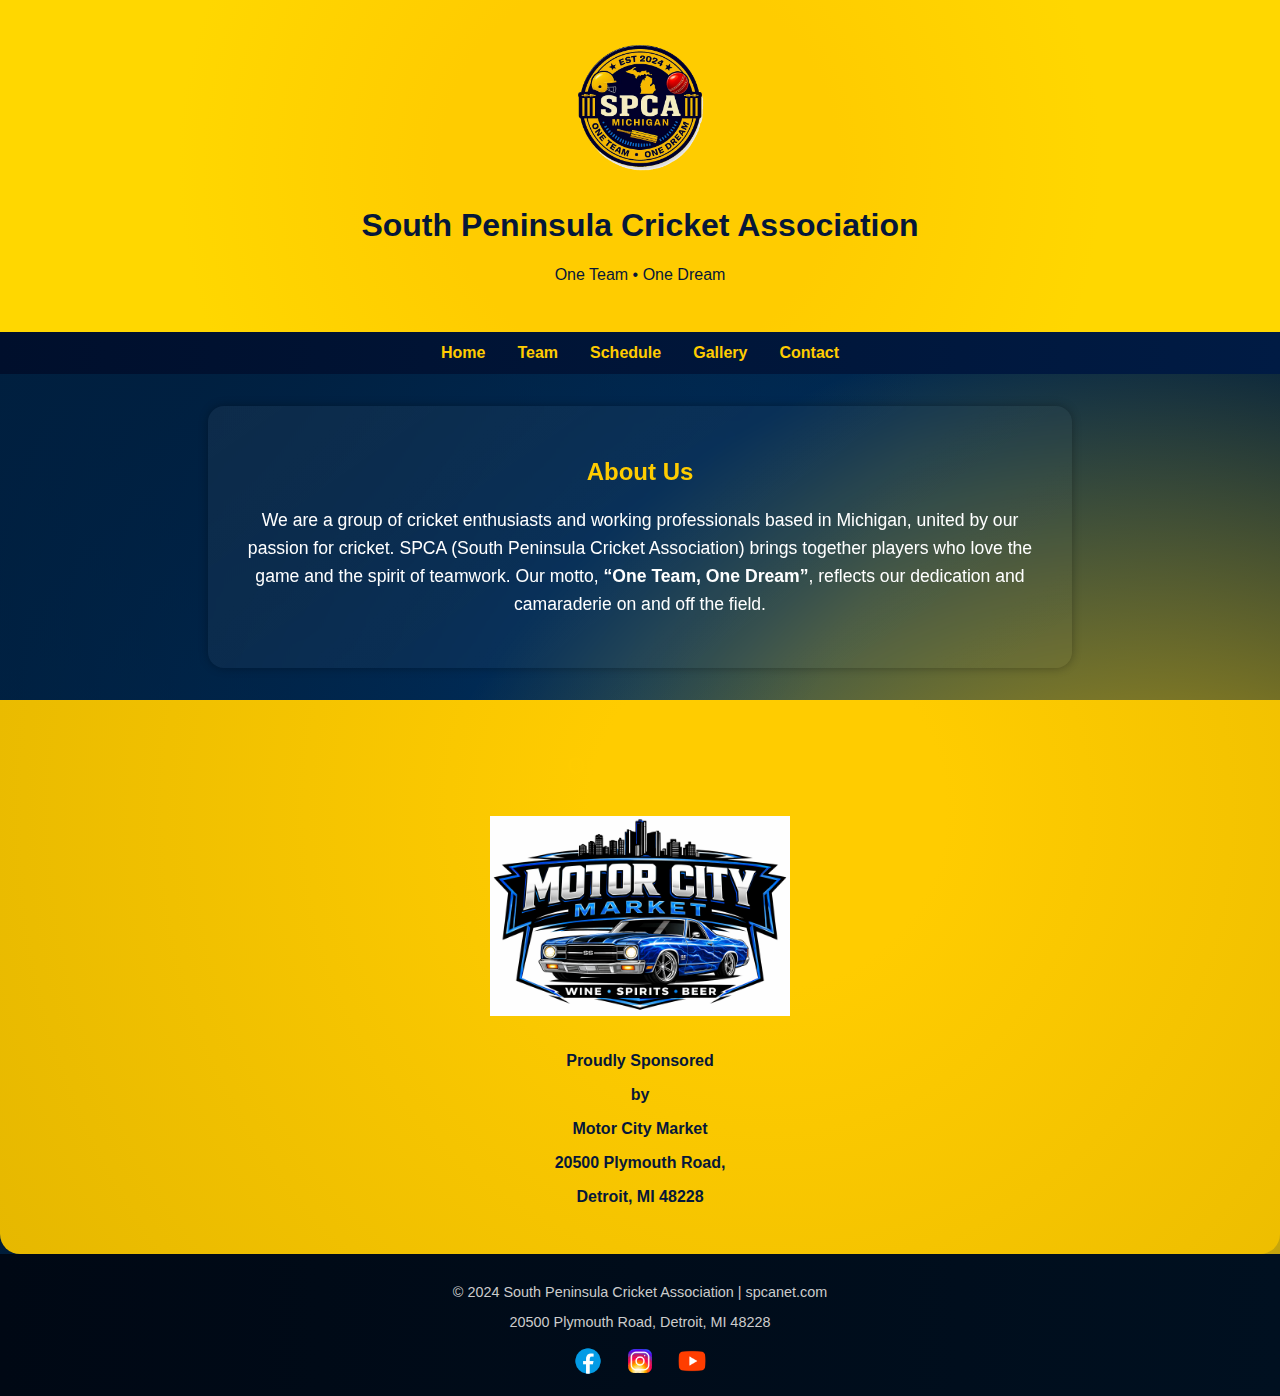
<file: index.html>
<!DOCTYPE html>
<html lang="en">
<head>
  <meta charset="UTF-8" />
  <meta name="viewport" content="width=device-width, initial-scale=1.0"/>
  <title>SPCA | Home</title>
  <link rel="stylesheet" href="styles.css" />
</head>
<body>
  <header>
    <img src="logo_cleaned.png" alt="SPCA Logo" class="logo" />
    <h1>South Peninsula Cricket Association</h1>
    <p class="motto">One Team • One Dream</p>
  </header>

  <nav>
    <ul>
      <li><a href="index.html">Home</a></li>
      <li><a href="team.html">Team</a></li>
      <li><a href="schedule.html">Schedule</a></li>
      <li><a href="gallery.html">Gallery</a></li>
      <li><a href="contact.html">Contact</a></li>
    </ul>
  </nav>

  <main>
    <section class="about">
      <h2>About Us</h2>
      <p>
        We are a group of cricket enthusiasts and working professionals based in Michigan,
        united by our passion for cricket. SPCA (South Peninsula Cricket Association)
        brings together players who love the game and the spirit of teamwork.
        Our motto, <strong>“One Team, One Dream”</strong>, reflects our dedication and camaraderie
        on and off the field.
      </p>
    </section>
  </main>

   <section class="sponsor">
    <h2>Our Sponsor</h2>
    <img src="MotorCity.jpeg" alt="Motor City Market Logo" class="sponsor-logo" />
    <p class="sponsor-name">Proudly Sponsored </p>
    <p class="sponsor-name">by</p>
    <p class="sponsor-name">Motor City Market</p>
    <p class="sponsor-name">20500 Plymouth Road,</p>
    <p class="sponsor-name">Detroit, MI 48228</p>   
  </section>

  <footer>
    <p>&copy; 2024 South Peninsula Cricket Association | spcanet.com</p>
    <p>20500 Plymouth Road, Detroit, MI 48228</p>
    <div class="social-icons">
      <a href="https://www.facebook.com/share/16XpemtgJg/?mibextid=wwXIfr"><img src="icons_facebook.png" alt="Facebook"></a>
      <a href="https://www.instagram.com/spca_mi"><img src="icons_instagram.png" alt="Instagram"></a>
      <a href="#"><img src="icons_youtube.png" alt="Youtube"></a>
    </div>
  </footer>
</body>
</html>
</file>
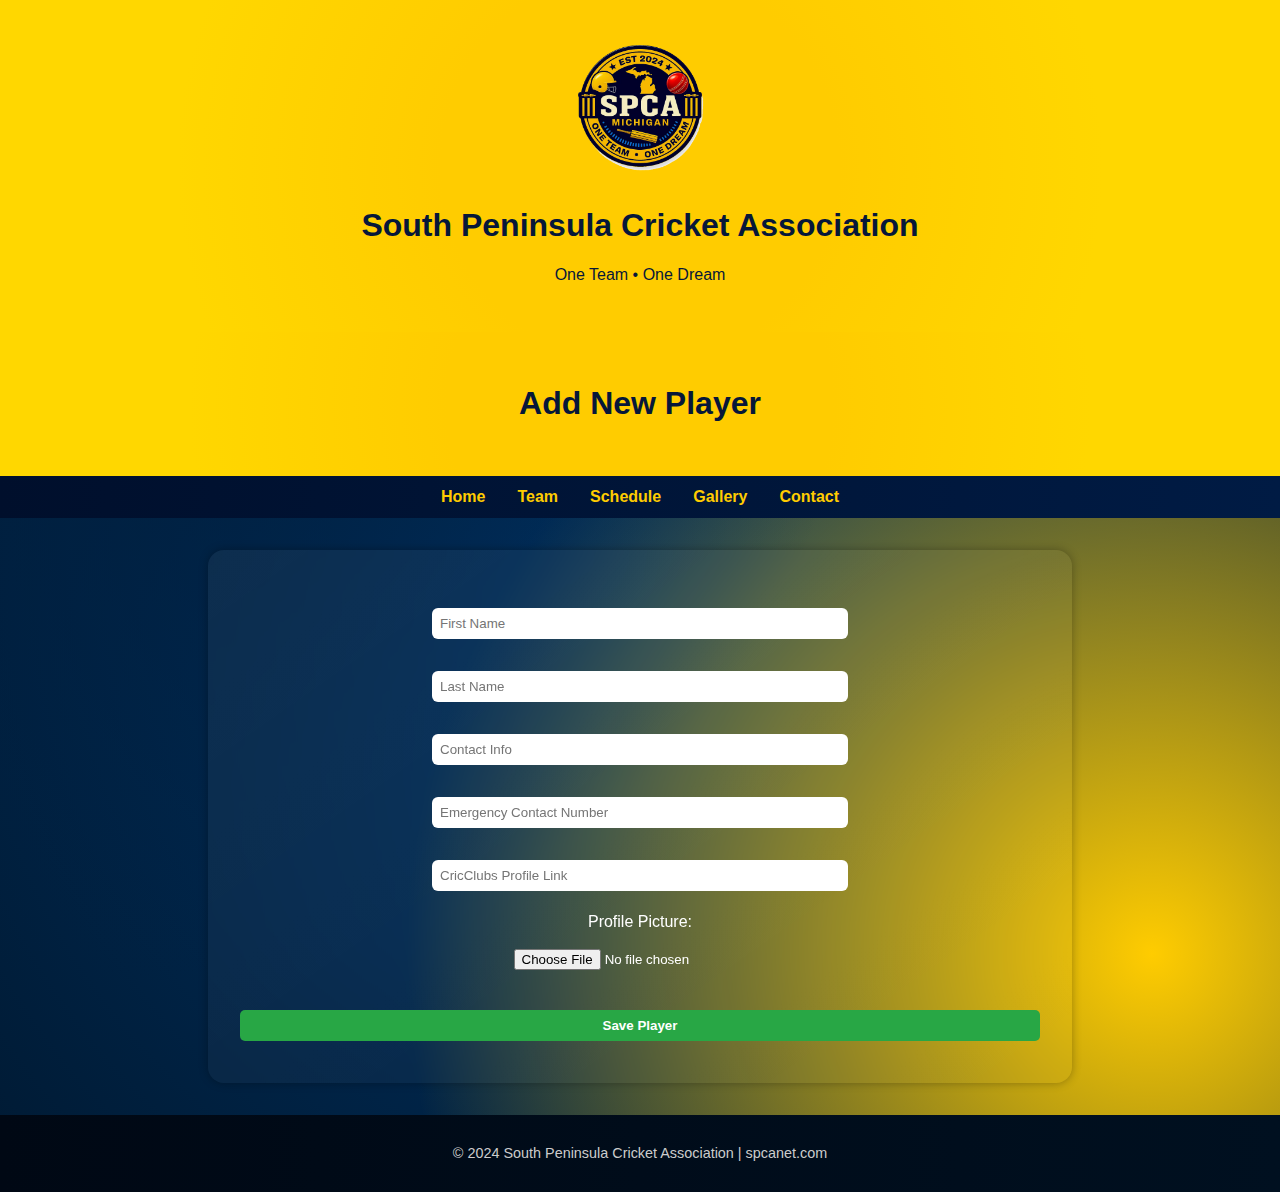
<file: add-player.html>
<!DOCTYPE html>
<html lang="en">
<head>
  <meta charset="UTF-8" />
  <title>SPCA | Add Player</title>
  <link rel="stylesheet" href="styles.css" />
</head>
<body>
<header>
    <img src="logo_cleaned.png" alt="SPCA Logo" class="logo" />
    <h1>South Peninsula Cricket Association</h1>
    <p class="motto">One Team • One Dream</p>
</header>
<header><h1>Add New Player</h1></header>
<nav>
  <ul>
    <li><a href="index.html">Home</a></li>
    <li><a href="team.html">Team</a></li>
    <li><a href="schedule.html">Schedule</a></li>
    <li><a href="gallery.html">Gallery</a></li>
    <li><a href="contact.html">Contact</a></li>
  </ul>
</nav>

<main>
  <section class="content">
    <form id="playerForm" class="player-form" enctype="multipart/form-data">
      <input type="text" name="firstName" id="firstName" placeholder="First Name" required>
      <input type="text" name="lastName" id="lastName" placeholder="Last Name" required>
      <input type="text" name="contactInfo" id="contactInfo" placeholder="Contact Info" required>
      <input type="text" name="emergencyContact" id="emergencyContact" placeholder="Emergency Contact Number" required>
      <input type="url" name="cricClubsLink" id="cricClubsLink" placeholder="CricClubs Profile Link" required>
      <label>Profile Picture: 
        <input type="file" name="profilePic" id="profilePic" accept="image/*" required>
      </label>
      <button type="submit" class="button">Save Player</button>
    </form>
  </section>
</main>

<footer>
  <p>&copy; 2024 South Peninsula Cricket Association | spcanet.com</p>
</footer>

<script>
  document.getElementById("playerForm").addEventListener("submit", async function(e) {
    e.preventDefault();

    const form = document.getElementById("playerForm");
    const formData = new FormData(form);

    try {
      const response = await fetch("add-player.php", {
        method: "POST",
        body: formData
      });

      const text = await response.text();
      console.log("Raw response:", text);

      let result;
      try {
        result = JSON.parse(text);
      } catch (err) {
        alert("Invalid JSON response from server.");
        return;
      }

      if (result.success) {
        alert("Player added successfully!");
        window.location.href = "team.html";
      } else {
        alert("Error: " + result.message);
      }
    } catch (error) {
      alert("Failed to save player: " + error);
    }
  });
</script>
</body>
</html>
</file>
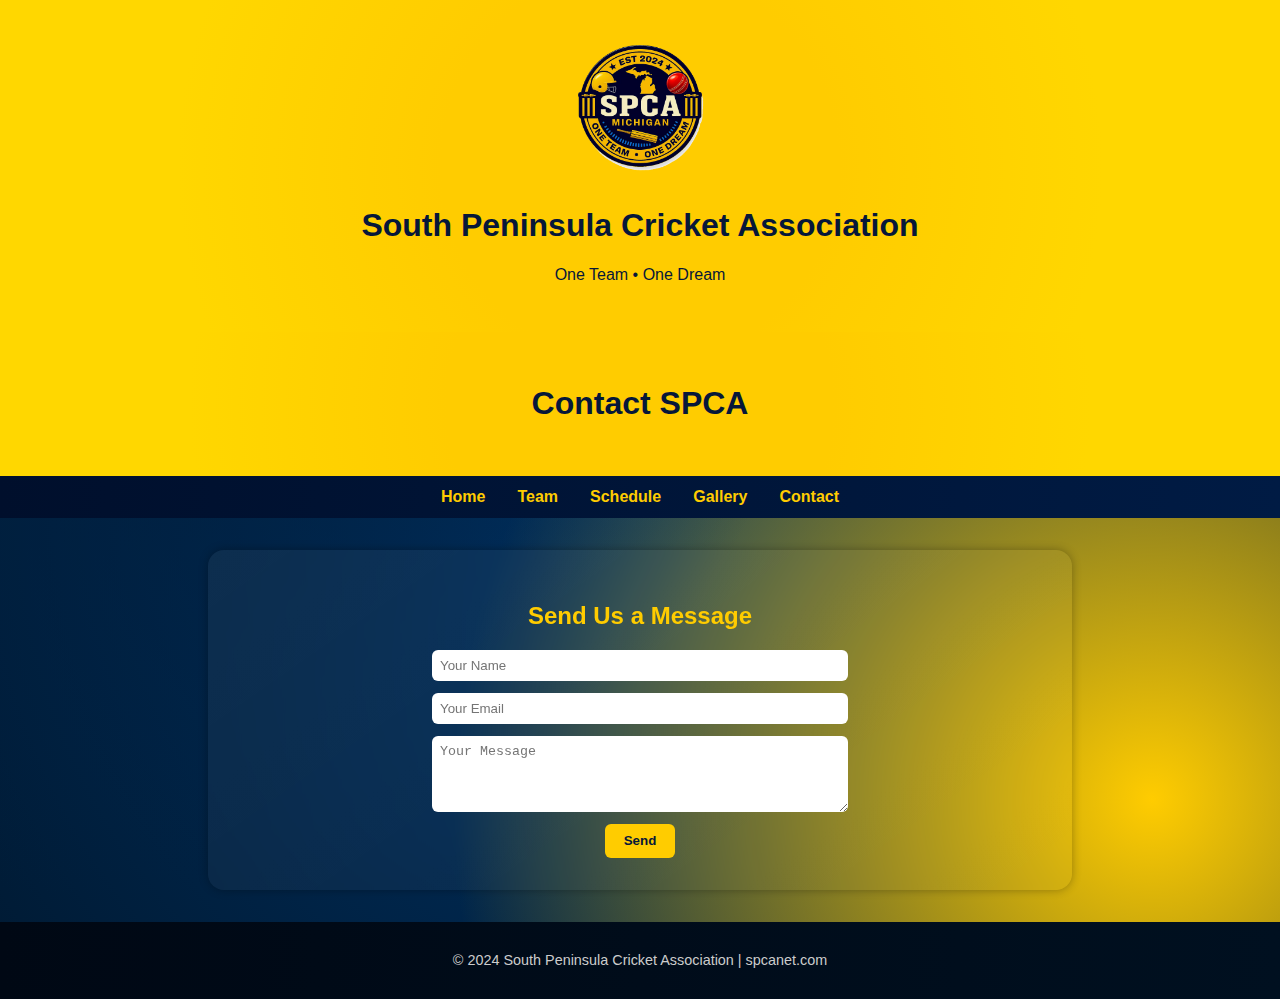
<file: contact.html>
<!DOCTYPE html>
<html lang="en">
<head>
  <meta charset="UTF-8" />
  <title>SPCA | Contact</title>
  <link rel="stylesheet" href="styles.css" />
</head>
<body>
<header>
    <img src="logo_cleaned.png" alt="SPCA Logo" class="logo" />
    <h1>South Peninsula Cricket Association</h1>
    <p class="motto">One Team • One Dream</p>
  </header>

  <header><h1>Contact SPCA</h1></header>
  <nav>
    <ul>
      <li><a href="index.html">Home</a></li>
      <li><a href="team.html">Team</a></li>
      <li><a href="schedule.html">Schedule</a></li>
      <li><a href="gallery.html">Gallery</a></li>
      <li><a href="contact.html">Contact</a></li>
    </ul>
  </nav>
  <main>
    <section class="content">
      <h2>Send Us a Message</h2>
      <form action="mailto:admin101@spcanet.com, srikanth201@spcanet.com" method="POST">
  <input type="text" name="name" placeholder="Your Name" required />
  <input type="email" name="email" placeholder="Your Email" required />
  <textarea name="message" rows="4" placeholder="Your Message" required></textarea>
  <button type="submit">Send</button>
</form>
    </section>
  </main>
  <footer>
    <p>&copy; 2024 South Peninsula Cricket Association | spcanet.com</p>
  </footer>
</body>
</html>
</file>
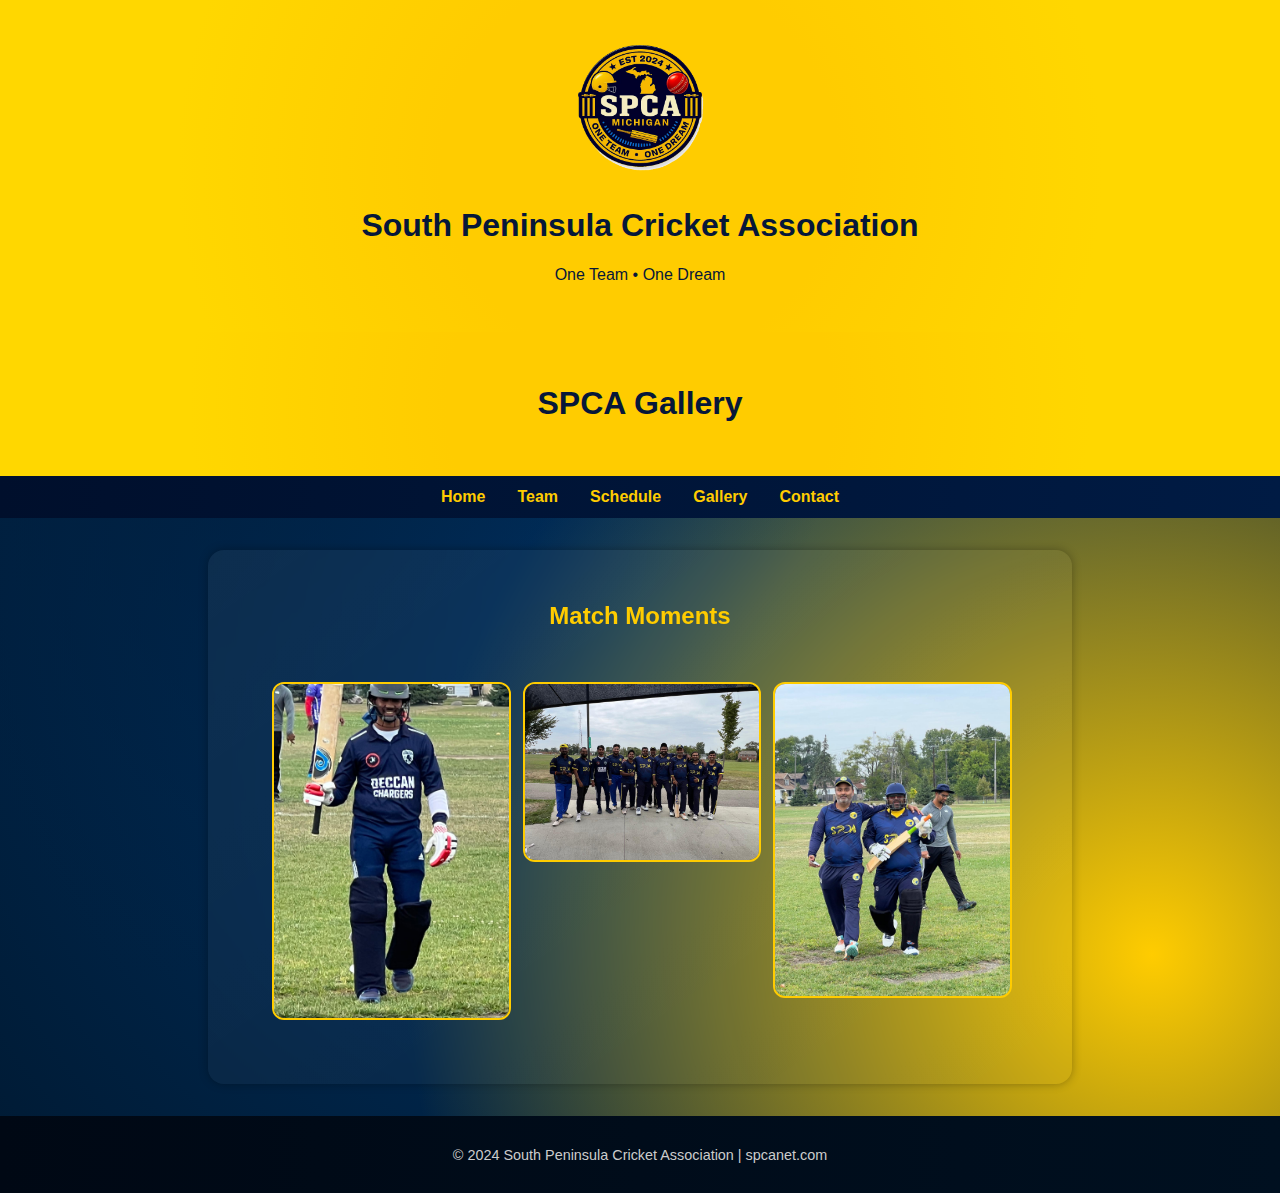
<file: gallery.html>
<!DOCTYPE html>
<html lang="en">
<head>
  <meta charset="UTF-8" />
  <title>SPCA | Gallery</title>
  <link rel="stylesheet" href="styles.css" />
</head>
<body>
<header>
    <img src="logo_cleaned.png" alt="SPCA Logo" class="logo" />
    <h1>South Peninsula Cricket Association</h1>
    <p class="motto">One Team • One Dream</p>
  </header>
  <header><h1>SPCA Gallery</h1></header>
  <nav>
    <ul>
      <li><a href="index.html">Home</a></li>
      <li><a href="team.html">Team</a></li>
      <li><a href="schedule.html">Schedule</a></li>
      <li><a href="gallery.html">Gallery</a></li>
      <li><a href="contact.html">Contact</a></li>
    </ul>
  </nav>
  <main>
    <section class="content">
      <h2>Match Moments</h2>
      <div class="gallery-grid">
        <img src="Gallery/GLT_M2_1.jpg" alt="GLT-M2-Teja" onclick="openModal(this.src)" />
        <img src="Gallery/GLT_M2_2.jpg" alt="GLT-M2-Legends" onclick="openModal(this.src)" />
        <img src="Gallery/GLT_M2_3.jpg" alt="GLT-M2-TeamSPCA" onclick="openModal(this.src)" />
      </div>
      
      <!-- Modal structure -->
      <div id="imgModal" class="img-modal">
        <span class="close" onclick="closeModal()">&times;</span>
        <img class="modal-content-img" id="modalImg">
      </div>
    </section>
  </main>
  <footer>
    <p>&copy; 2024 South Peninsula Cricket Association | spcanet.com</p>
  </footer>

  <script>
    // JavaScript for modal image viewing
    function openModal(src) {
      document.getElementById('modalImg').src = src;
      document.getElementById('imgModal').style.display = 'block';
    }

    function closeModal() {
      document.getElementById('imgModal').style.display = 'none';
    }
  </script>
</body>
</html>
</file>
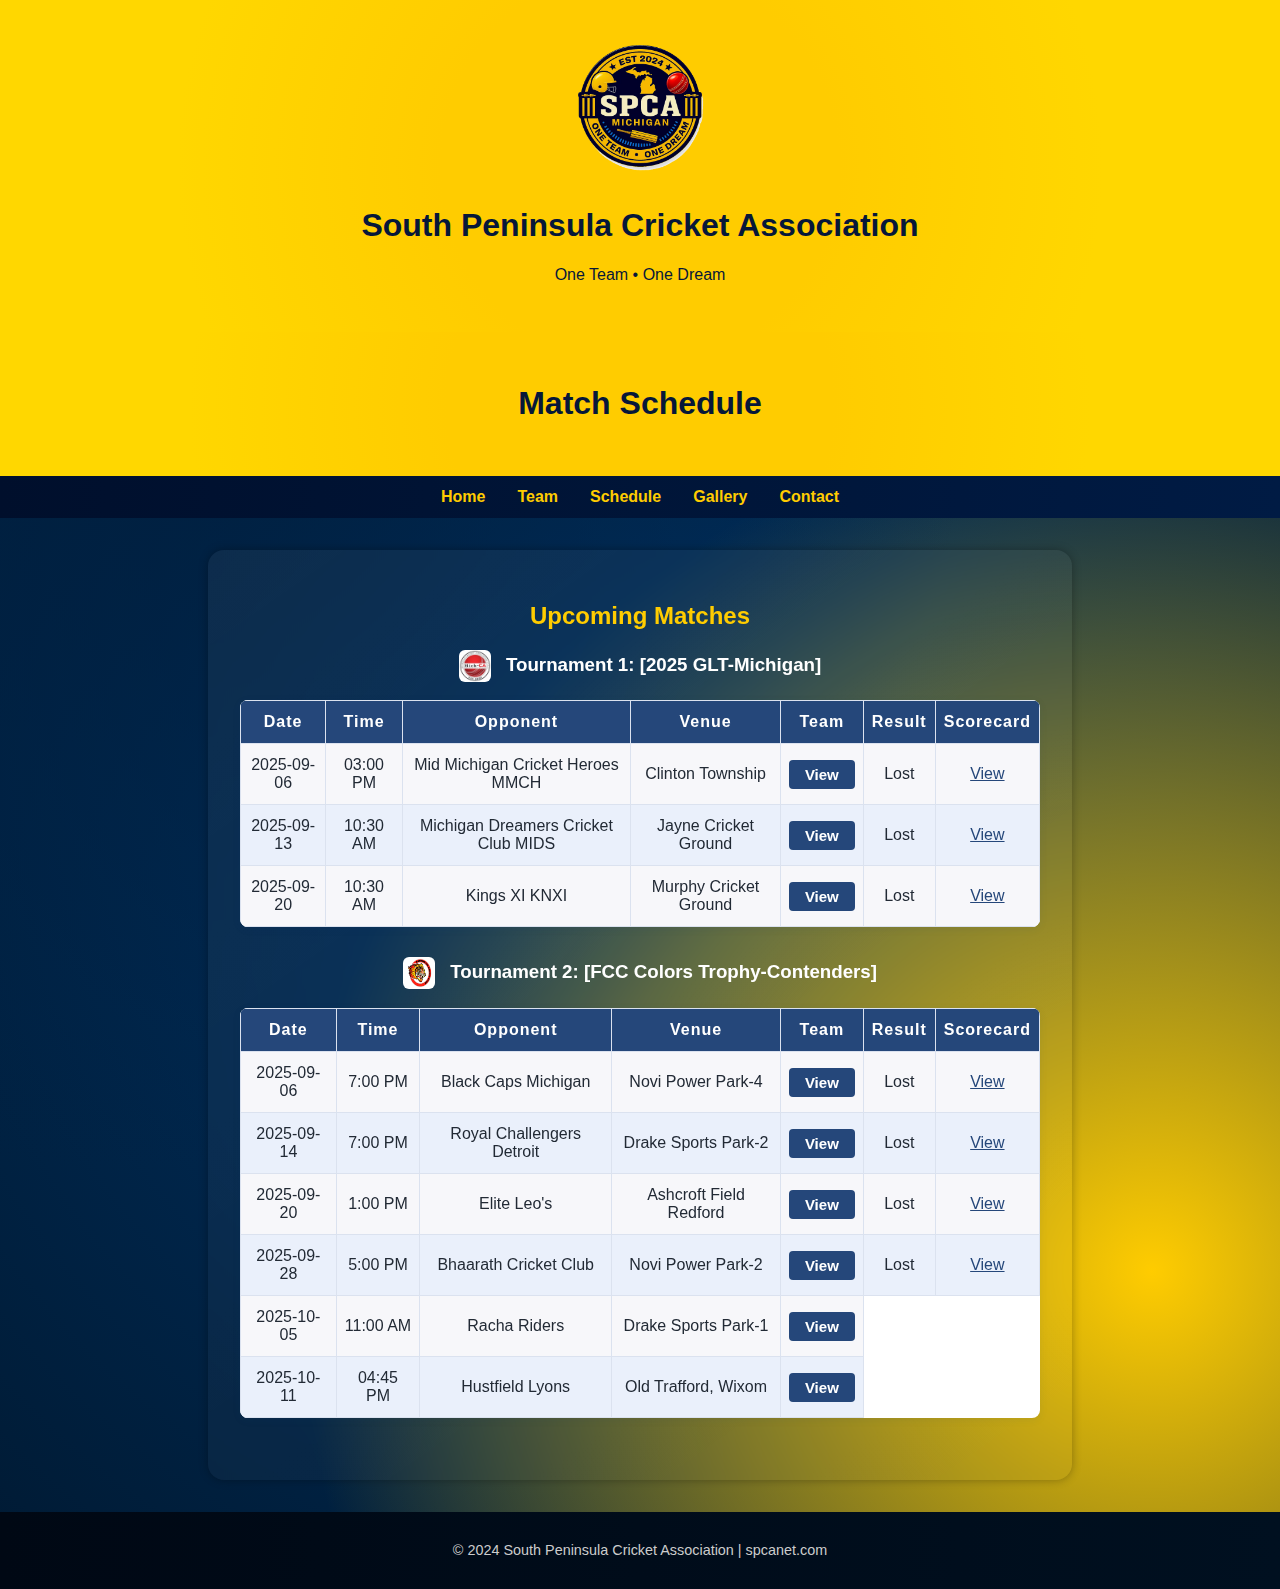
<file: schedule.html>
<!DOCTYPE html>
<html lang="en">
<head>
  <meta charset="UTF-8" />
  <title>SPCA | Schedule</title>
  <link rel="stylesheet" href="styles.css" />
</head>
<body>
<header>
    <img src="logo_cleaned.png" alt="SPCA Logo" class="logo" />
    <h1>South Peninsula Cricket Association</h1>
    <p class="motto">One Team • One Dream</p>
  </header>

  <header><h1>Match Schedule</h1></header>
  <nav>
    <ul>
      <li><a href="index.html">Home</a></li>
      <li><a href="team.html">Team</a></li>
      <li><a href="schedule.html">Schedule</a></li>
      <li><a href="gallery.html">Gallery</a></li>
      <li><a href="contact.html">Contact</a></li>
    </ul>
  </nav>
  <main>
  <section class="content">
    <h2>Upcoming Matches</h2>

    <h3>
      <img src="glt_logo.jpg" alt="GLT Logo" class="tournament-logo" />
      Tournament 1: [2025 GLT-Michigan]
    </h3>
    <table class="schedule-table">
      <thead>
        <tr>
          <th>Date</th>
          <th>Time</th>
          <th>Opponent</th>
          <th>Venue</th>
           <th>Team</th>
           <th>Result</th>
          <th>Scorecard</th>
        </tr>
      </thead>
      <tbody>
        <tr>
          <td>2025-09-06</td>
          <td>03:00 PM</td>
          <td>Mid Michigan Cricket Heroes MMCH</td>
          <td>Clinton Township</td>
          <td><button class="team-btn" onclick="showTeam('GLT-1')">View</button></td> 
          <td>Lost</td>
          <td><a href="https://cricclubs.com/MichCA/viewScorecard.do?matchId=5118&clubId=2119" target="_blank">View</a></td>
        </tr>
        <tr>
          <td>2025-09-13</td>
          <td>10:30 AM</td>
          <td>Michigan Dreamers Cricket Club MIDS</td>
          <td>Jayne Cricket Ground</td>
          <td><button class="team-btn" onclick="showTeam('GLT-2')">View</button></td> 
          <td>Lost</td>
          <td><a href="https://cricclubs.com/MichCA/viewScorecard.do?matchId=5137&clubId=2119" target="_blank">View</a></td>
          
          <!--td><a href="#" target="_blank">View</a></td-->
        </tr>
        <tr>
          <td>2025-09-20</td>
          <td>10:30 AM</td>
          <td>Kings XI KNXI</td>
          <td>Murphy Cricket Ground</td>
          <td><button class="team-btn" onclick="showTeam('GLT-3')">View</button></td> 
          <td>Lost</td>
          <td><a href="https://cricclubs.com/MichCA/viewScorecard.do?matchId=5160&clubId=2119" target="_blank">View</a></td>          
        </tr>
        <!-- Add more matches here -->
      </tbody>
    </table>

    <h3>
      <img src="fcc_logo.png" alt="FCC Logo" class="tournament-logo" />
      Tournament 2: [FCC Colors Trophy-Contenders]
    </h3>
    <table class="schedule-table">
      <thead>
        <tr>
          <th>Date</th>
          <th>Time</th>
          <th>Opponent</th>
          <th>Venue</th>
         <th>Team</th>
          <th>Result</th>
         <th>Scorecard</th>
        </tr>
      </thead>
      <tbody>
        <tr>
          <td>2025-09-06</td>
          <td>7:00 PM</td>
          <td>Black Caps Michigan</td>
          <td>Novi Power Park-4</td>
          <td><button class="team-btn" onclick="showTeam('FCC-1')">View</button></td>
          <td>Lost</td>
          <td><a href="https://cricclubs.com/farmingtoncc/viewScorecard.do?matchId=6091&clubId=27071" target="_blank">View</a></td>
        </tr>
        <tr>
          <td>2025-09-14</td>
          <td>7:00 PM</td>
          <td>Royal Challengers Detroit</td>
          <td>Drake Sports Park-2</td>
          <td><button class="team-btn" onclick="showTeam('FCC-2')">View</button></td>
          <td>Lost</td>
          <td><a href="https://cricclubs.com/farmingtoncc/viewScorecard.do?matchId=6117&clubId=27071" target="_blank">View</a></td>
        </tr>
        <tr>
          <td>2025-09-20</td>
          <td>1:00 PM</td>
          <td>Elite Leo's</td>
          <td>Ashcroft Field Redford</td>
          <td><button class="team-btn" onclick="showTeam('FCC-3')">View</button></td>
          <td>Lost</tb>
          <td><a href="https://cricclubs.com/farmingtoncc/viewScorecard.do?matchId=6120&clubId=27071" target="_blank">View</a></td>
        </tr>
        <tr>
          <td>2025-09-28</td>
          <td>5:00 PM</td>
          <td>Bhaarath Cricket Club</td>
          <td>Novi Power Park-2</td>
          <td><button class="team-btn" onclick="showTeam('FCC-4')">View</button></td>
          <td>Lost</tb>
          <td><a href="https://cricclubs.com/farmingtoncc/viewScorecard.do?matchId=6164&clubId=27071" target="_blank">View</a></td-->
        </tr>
        <tr>
          <td>2025-10-05</td>
          <td>11:00 AM</td>
          <td>Racha Riders</td>
          <td>Drake Sports Park-1</td>
          <td><button class="team-btn" onclick="showTeam('FCC-5')">View</button></td>
          <!--td><a href="#" target="_blank">View</a></td-->
        </tr>
        <tr>
          <td>2025-10-11</td>
          <td>04:45 PM</td>
          <td>Hustfield Lyons</td>
          <td>Old Trafford, Wixom</td>
          <td><button class="team-btn" onclick="showTeam('FCC-5')">View</button></td>
          <!--td><a href="#" target="_blank">View</a></td-->
        </tr>
        <!-- Add more matches here -->
      </tbody>
    </table>
  </section>
</main>
<div id="teamModal" class="modal">
  <div class="modal-content">
    <span class="close" onclick="closeModal()">&times;</span>
    <h2>Selected Team</h2>
    <ul id="teamList">
      <!-- Team members will be injected here -->
    </ul>
  </div>
</div>
  <footer>
    <p>&copy; 2024 South Peninsula Cricket Association | spcanet.com</p>
  </footer>
  <script>
  // Example team data for each match
  const teams = {
    "GLT-1": [
      "Arpan Shah(C)", "Rohit Bhatt Alape (VC)", "Ishan Verma", "Vyasa Krishna Baru", "Naveen Kumar Palaniappan",
      "Anirudh Ramesh", "Theja Reddy", "Bhavesh Krishnaram", "Jeyesh Thiagarajan", "Naveen Kumar Kati", "Surya Sathiyamurthy (Wk)"
    ],
     "GLT-2": [
      "Arpan Shah(C)", "Rohit Bhatt Alape (VC)", "Ishan Verma", "Vyasa Krishna Baru", "Naveen Kumar Palaniappan", "Surya Sathiyamurthy (Wk)",
      "Theja Reddy", "Bhavesh Krishnaram", "Jeyesh Thiagarajan", "Naveen Kumar Kati", "Vinod Kumar", "Srikanth Chimman", "Kunal Tripathi"
    ],
     "GLT-3": [
      "Vyasa Krishna Baru (C)", "Naveen Kumar Palaniappan", "Surya Sathiyamurthy (Wk)", "Kashyap Kattamudi", "Nani Sai Sriya",
      "Theja Reddy", "Anirudh Ramesh", "Jeyesh Thiagarajan", "Naveen Kumar Kati", "Vinod Kumar", "Srikanth Chimman", "Kunal Tripathi"
    ],
    "FCC-1": [
      "Srikanth Chimman(C)", "Kunal Tripathi(VC)", "Sai Teja Matiki (Wk)", "Sahas Kesari", "Yogesh Kumar",
      "Harmesh Nadendla","Shivam Setia", "Naveen Kumar Bichal", "Abhay Sood", "Ishan Verma", "Bhavesh Krishnaram", "Vinay Gowda"
    ],
     "FCC-2": [
      "Srikanth Chimman(C)", "Sai Teja Matiki(VC) (Wk)", "Sahas Kesari", "Yogesh Kumar",
      "Harmesh Nadendla", "Ishan Verma", "Bhavesh Krishnaram","Naveen Kumar Kati", "Shivam Setia", "Arpan Shah", "Rohit Bhatt Alape", "Vinay Gowda"
    ],
    "FCC-3": [
      "Srikanth Chimman", "Sai Teja Matiki(C) (Wk)", "Sahas Kesari", "Yogesh Kumar",
      "Harmesh Nadendla", "Ishan Verma (VC)", "Bhavesh Krishnaram","Naveen Kumar Kati", "Shivam Setia", "Arpan Shah", "Vidya Nand Tiwari", "Kunal Tripathi"
    ],
    "FCC-4": [
      "Srikanth Chimman(C)", "Sai Teja Matiki (Wk)", "Sahas Kesari", "Ishan Verma", "Vinay Gowda",
       "Shivam Setia", "Arpan Shah", "Vidya Nand Tiwari", "Kunal Tripathi(VC)", "Theja Reddy", "Naveen Kumar Palaniappan", "Kunal Singh" 
    ],
    "FCC-5": [
      "Kunal Tripathi(C)", "Sai Teja Matiki(Wk)", "Yogesh Kumar", "Ishan Verma (VC)", "Bhavesh Krishnaram","Vinay Gowda",
      "Arpan Shah", "Theja Reddy", "Naveen Kumar Palaniappan", "Kunal Singh", "Rohit Bhatt Alape","Naveen Kumar Bichal"    ]
  };

  function showTeam(date) {
    const modal = document.getElementById('teamModal');
    const teamList = document.getElementById('teamList');
    teamList.innerHTML = '';

    if (teams[date]) {
      teams[date].forEach(player => {
        const li = document.createElement('li');
        li.textContent = player;
        teamList.appendChild(li);
      });
    } else {
      teamList.innerHTML = '<li>No team selected yet.</li>';
    }

    modal.style.display = 'block';
  }

  function closeModal() {
    document.getElementById('teamModal').style.display = 'none';
  }

  // Optional: Close modal when clicking outside content
  window.onclick = function(event) {
    const modal = document.getElementById('teamModal');
    if (event.target == modal) {
      modal.style.display = "none";
    }
  }
</script>
</body>
</html>
</file>
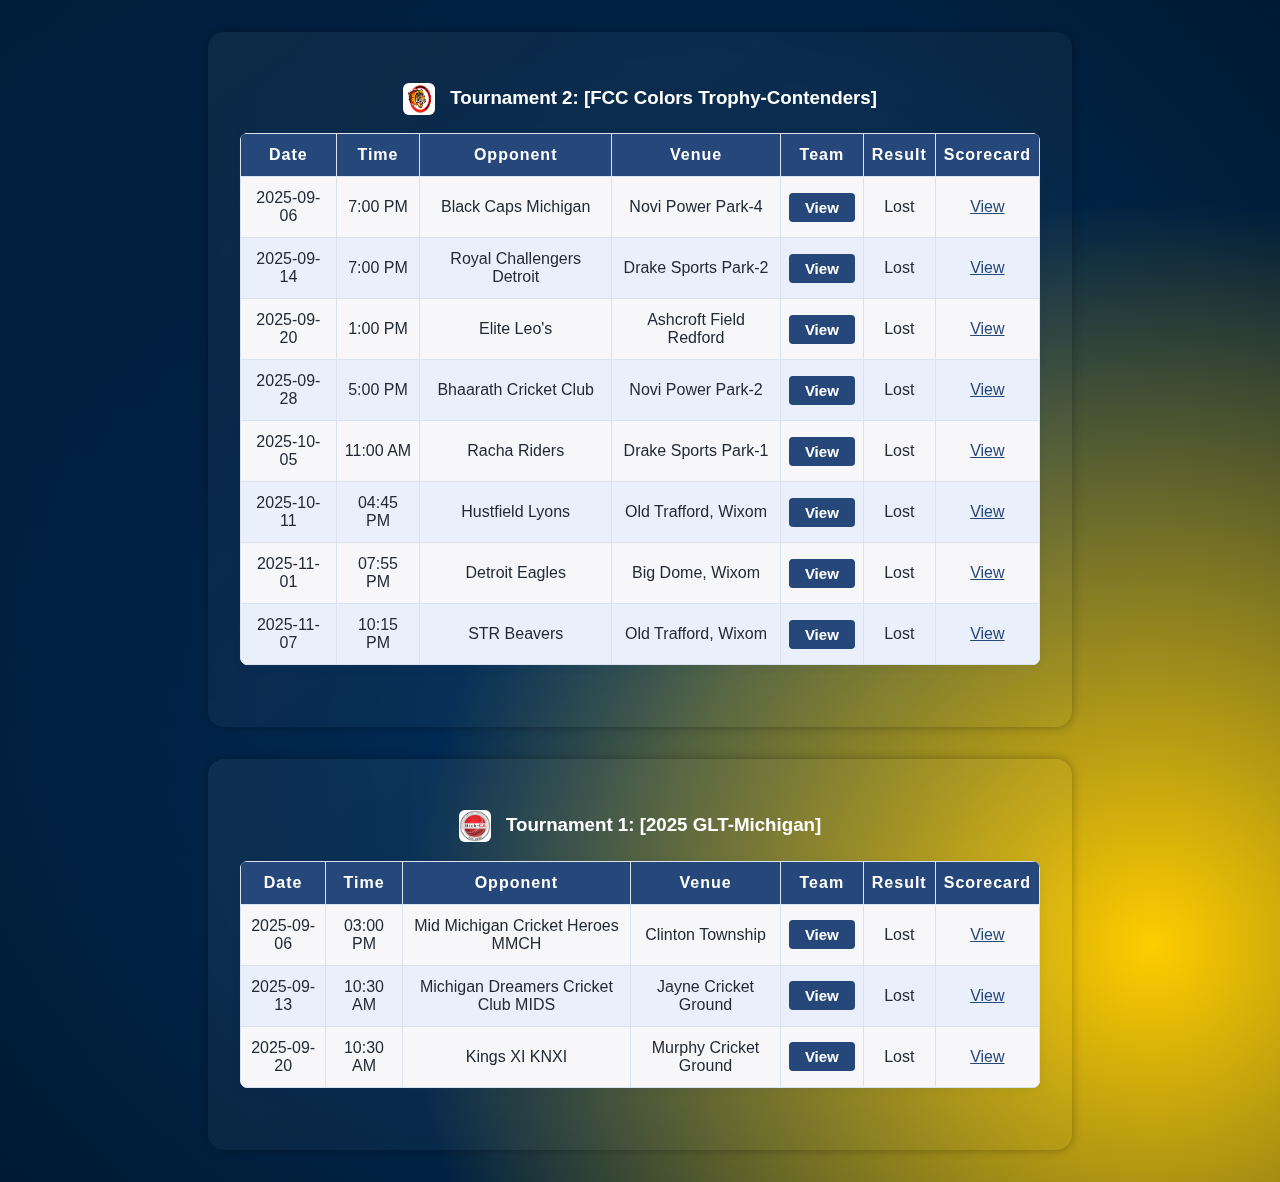
<file: schedule_2025.html>
<!DOCTYPE html>
<html lang="en">
<head>
  <meta charset="UTF-8" />
  <title>SPCA | Team</title>
  <link rel="stylesheet" href="styles.css" />

</head>
<body>
  <main>
  <section class="content">    
    <h3>
      <img src="fcc_logo.png" alt="FCC Logo" class="tournament-logo" />
      Tournament 2: [FCC Colors Trophy-Contenders]
    </h3>
    <table class="schedule-table">
      <thead>
        <tr>
          <th>Date</th>
          <th>Time</th>
          <th>Opponent</th>
          <th>Venue</th>
         <th>Team</th>
          <th>Result</th>
         <th>Scorecard</th>
        </tr>
      </thead>
      <tbody>
        <tr>
          <td>2025-09-06</td>
          <td>7:00 PM</td>
          <td>Black Caps Michigan</td>
          <td>Novi Power Park-4</td>
          <td><button class="team-btn" onclick="showTeam('FCC-1')">View</button></td>
          <td>Lost</td>
          <td><a href="https://cricclubs.com/farmingtoncc/viewScorecard.do?matchId=6091&clubId=27071" target="_blank">View</a></td>
        </tr>
        <tr>
          <td>2025-09-14</td>
          <td>7:00 PM</td>
          <td>Royal Challengers Detroit</td>
          <td>Drake Sports Park-2</td>
          <td><button class="team-btn" onclick="showTeam('FCC-2')">View</button></td>
          <td>Lost</td>
          <td><a href="https://cricclubs.com/farmingtoncc/viewScorecard.do?matchId=6117&clubId=27071" target="_blank">View</a></td>
        </tr>
        <tr>
          <td>2025-09-20</td>
          <td>1:00 PM</td>
          <td>Elite Leo's</td>
          <td>Ashcroft Field Redford</td>
          <td><button class="team-btn" onclick="showTeam('FCC-3')">View</button></td>
          <td>Lost</tb>
          <td><a href="https://cricclubs.com/farmingtoncc/viewScorecard.do?matchId=6120&clubId=27071" target="_blank">View</a></td>
        </tr>
        <tr>
          <td>2025-09-28</td>
          <td>5:00 PM</td>
          <td>Bhaarath Cricket Club</td>
          <td>Novi Power Park-2</td>
          <td><button class="team-btn" onclick="showTeam('FCC-4')">View</button></td>
          <td>Lost</tb>
          <td><a href="https://cricclubs.com/farmingtoncc/viewScorecard.do?matchId=6164&clubId=27071" target="_blank">View</a></td>
        </tr>
        <tr>
          <td>2025-10-05</td>
          <td>11:00 AM</td>
          <td>Racha Riders</td>
          <td>Drake Sports Park-1</td>
          <td><button class="team-btn" onclick="showTeam('FCC-5')">View</button></td>
          <td>Lost</tb>
          <td><a href="https://cricclubs.com/farmingtoncc/viewScorecard.do?matchId=6177&clubId=27071" target="_blank">View</a></td>       
        </tr>
        <tr>
          <td>2025-10-11</td>
          <td>04:45 PM</td>
          <td>Hustfield Lyons</td>
          <td>Old Trafford, Wixom</td>
          <td><button class="team-btn" onclick="showTeam('FCC-6')">View</button></td>
          <td>Lost</tb>
          <td><a href="https://cricclubs.com/farmingtoncc/viewScorecard.do?matchId=6191&clubId=27071" target="_blank">View</a></td>
        </tr>       
        <tr>
          <td>2025-11-01</td>
          <td>07:55 PM</td>
          <td>Detroit Eagles</td>
          <td>Big Dome, Wixom</td>
          <td><button class="team-btn" onclick="showTeam('FCC-6')">View</button></td>
          <td>Lost</tb>
          <td><a href="https://cricclubs.com/farmingtoncc/viewScorecard.do?matchId=6191&clubId=27071" target="_blank">View</a></td>
        </tr>
         <tr>
          <td>2025-11-07</td>
          <td>10:15 PM</td>
          <td>STR Beavers</td>
          <td>Old Trafford, Wixom</td>
          <td><button class="team-btn" onclick="showTeam('FCC-6')">View</button></td>
          <td>Lost</tb>
          <td><a href="https://cricclubs.com/farmingtoncc/viewScorecard.do?matchId=6191&clubId=27071" target="_blank">View</a></td>
        </tr>
        <!-- Add more matches here -->
      </tbody>
    </table>
  </section>
   <section class="content">

    <h3>
      <img src="glt_logo.jpg" alt="GLT Logo" class="tournament-logo" />
      Tournament 1: [2025 GLT-Michigan]
    </h3>
    <table class="schedule-table">
      <thead>
        <tr>
          <th>Date</th>
          <th>Time</th>
          <th>Opponent</th>
          <th>Venue</th>
           <th>Team</th>
           <th>Result</th>
          <th>Scorecard</th>
        </tr>
      </thead>
      <tbody>
        <tr>
          <td>2025-09-06</td>
          <td>03:00 PM</td>
          <td>Mid Michigan Cricket Heroes MMCH</td>
          <td>Clinton Township</td>
          <td><button class="team-btn" onclick="showTeam('GLT-1')">View</button></td> 
          <td>Lost</td>
          <td><a href="https://cricclubs.com/MichCA/viewScorecard.do?matchId=5118&clubId=2119" target="_blank">View</a></td>
        </tr>
        <tr>
          <td>2025-09-13</td>
          <td>10:30 AM</td>
          <td>Michigan Dreamers Cricket Club MIDS</td>
          <td>Jayne Cricket Ground</td>
          <td><button class="team-btn" onclick="showTeam('GLT-2')">View</button></td> 
          <td>Lost</td>
          <td><a href="https://cricclubs.com/MichCA/viewScorecard.do?matchId=5137&clubId=2119" target="_blank">View</a></td>
          
          <!--td><a href="#" target="_blank">View</a></td-->
        </tr>
        <tr>
          <td>2025-09-20</td>
          <td>10:30 AM</td>
          <td>Kings XI KNXI</td>
          <td>Murphy Cricket Ground</td>
          <td><button class="team-btn" onclick="showTeam('GLT-3')">View</button></td> 
          <td>Lost</td>
          <td><a href="https://cricclubs.com/MichCA/viewScorecard.do?matchId=5160&clubId=2119" target="_blank">View</a></td>          
        </tr>
        <!-- Add more matches here -->
      </tbody>
    </table>
  </section>
</main>
<div id="teamModal" class="modal">
  <div class="modal-content">
    <span class="close" onclick="closeModal()">&times;</span>
    <h2>Selected Team</h2>
    <ul id="teamList">
      <!-- Team members will be injected here -->
    </ul>
  </div>
</div>
 <script>
  // Example team data for each match
  const teams = {
    "GLT-1": [
      "Arpan Shah(C)", "Rohit Bhatt Alape (VC)", "Ishan Verma", "Vyasa Krishna Baru", "Naveen Kumar Palaniappan",
      "Anirudh Ramesh", "Theja Reddy", "Bhavesh Krishnaram", "Jeyesh Thiagarajan", "Naveen Kumar Kati", "Surya Sathiyamurthy (Wk)"
    ],
     "GLT-2": [
      "Arpan Shah(C)", "Rohit Bhatt Alape (VC)", "Ishan Verma", "Vyasa Krishna Baru", "Naveen Kumar Palaniappan", "Surya Sathiyamurthy (Wk)",
      "Theja Reddy", "Bhavesh Krishnaram", "Jeyesh Thiagarajan", "Naveen Kumar Kati", "Vinod Kumar", "Srikanth Chimman", "Kunal Tripathi"
    ],
     "GLT-3": [
      "Vyasa Krishna Baru (C)", "Naveen Kumar Palaniappan", "Surya Sathiyamurthy (Wk)", "Kashyap Kattamudi", "Nani Sai Sriya",
      "Theja Reddy", "Anirudh Ramesh", "Jeyesh Thiagarajan", "Naveen Kumar Kati", "Vinod Kumar", "Srikanth Chimman", "Kunal Tripathi"
    ],
    "FCC-1": [
      "Srikanth Chimman(C)", "Kunal Tripathi(VC)", "Sai Teja Matiki (Wk)", "Sahas Kesari", "Yogesh Kumar",
      "Harmesh Nadendla","Shivam Setia", "Naveen Kumar Bichal", "Abhay Sood", "Ishan Verma", "Bhavesh Krishnaram", "Vinay Gowda"
    ],
     "FCC-2": [
      "Srikanth Chimman(C)", "Sai Teja Matiki(VC) (Wk)", "Sahas Kesari", "Yogesh Kumar",
      "Harmesh Nadendla", "Ishan Verma", "Bhavesh Krishnaram","Naveen Kumar Kati", "Shivam Setia", "Arpan Shah", "Rohit Bhatt Alape", "Vinay Gowda"
    ],
    "FCC-3": [
      "Srikanth Chimman", "Sai Teja Matiki(C) (Wk)", "Sahas Kesari", "Yogesh Kumar",
      "Harmesh Nadendla", "Ishan Verma (VC)", "Bhavesh Krishnaram","Naveen Kumar Kati", "Shivam Setia", "Arpan Shah", "Vidya Nand Tiwari", "Kunal Tripathi"
    ],
    "FCC-4": [
      "Srikanth Chimman(C)", "Sai Teja Matiki (Wk)", "Sahas Kesari", "Ishan Verma", "Vinay Gowda",
       "Shivam Setia", "Arpan Shah", "Vidya Nand Tiwari", "Kunal Tripathi(VC)", "Theja Reddy", "Naveen Kumar Palaniappan", "Kunal Singh" 
    ],
    "FCC-5": [
      "Kunal Tripathi(C)", "Sai Teja Matiki(Wk)", "Yogesh Kumar", "Ishan Verma (VC)", "Bhavesh Krishnaram","Vinay Gowda",
      "Arpan Shah", "Theja Reddy", "Naveen Kumar Palaniappan", "Kunal Singh", "Rohit Bhatt Alape","Naveen Kumar Bichal"    ],
  
    "FCC-6": [
      "Kunal Tripathi(C)",  "Srikanth Chimman(VC)","Yogesh Kumar", "Ishan Verma", "Bhavesh Krishnaram","Vinay Gowda",
      "Theja Reddy", "Naveen Kumar Palaniappan", "Kunal Singh", "Rohit Bhatt Alape", "Vinod Kumar", "Shivam Setia"]  
    };

  function showTeam(date) {
    const modal = document.getElementById('teamModal');
    const teamList = document.getElementById('teamList');
    teamList.innerHTML = '';

    if (teams[date]) {
      teams[date].forEach(player => {
        const li = document.createElement('li');
        li.textContent = player;
        teamList.appendChild(li);
      });
    } else {
      teamList.innerHTML = '<li>No team selected yet.</li>';
    }

    modal.style.display = 'block';
  }

  function closeModal() {
    document.getElementById('teamModal').style.display = 'none';
  }

  // Optional: Close modal when clicking outside content
  window.onclick = function(event) {
    const modal = document.getElementById('teamModal');
    if (event.target == modal) {
      modal.style.display = "none";
    }
  }
</script>
</body>
</html>
</file>
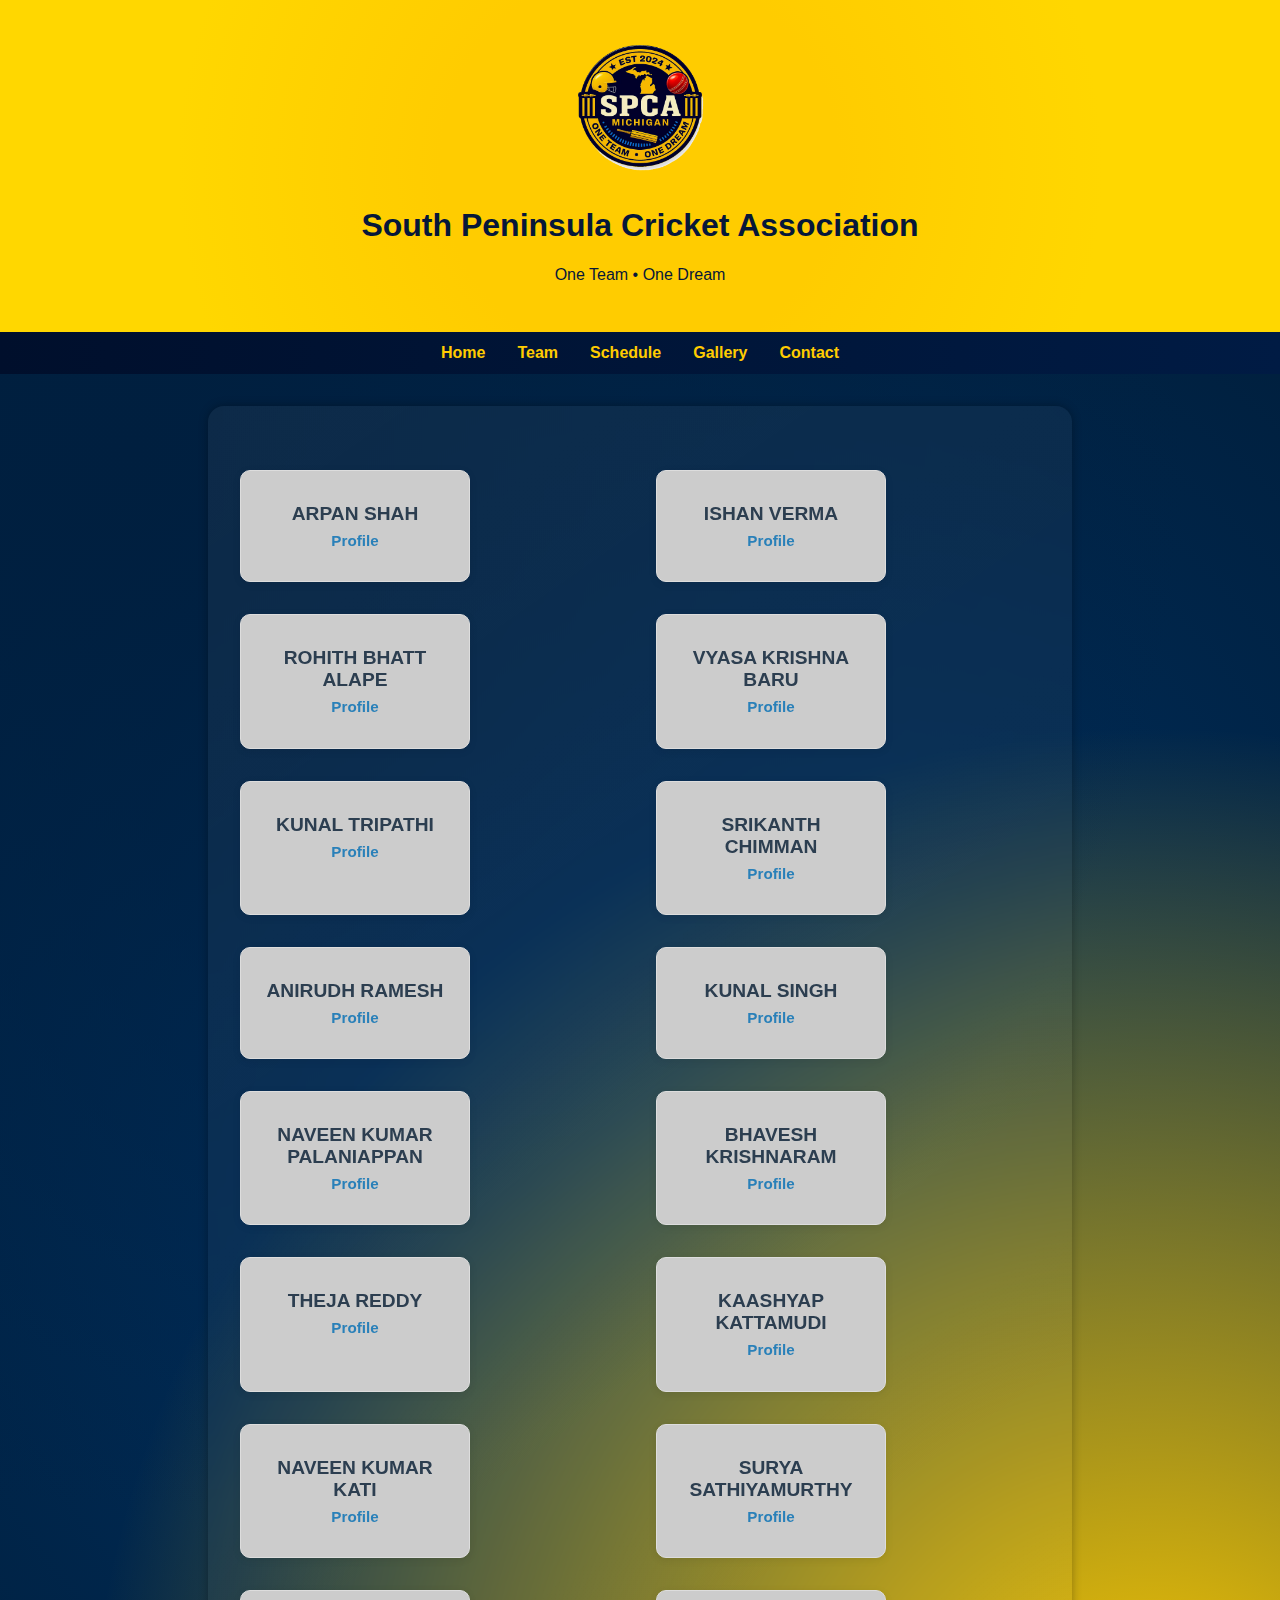
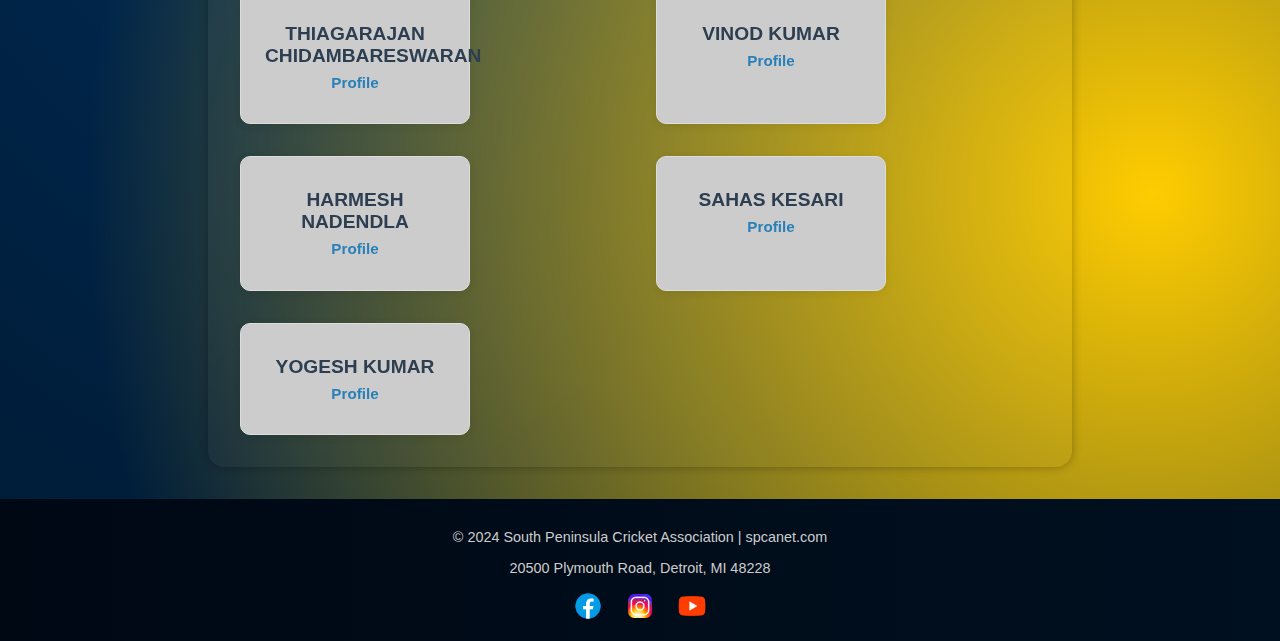
<file: team.html>
<!DOCTYPE html>
<html lang="en">
<head>
  <meta charset="UTF-8" />
  <title>SPCA | Team</title>
  <link rel="stylesheet" href="styles.css" />

</head>
<body>
<header>
    <img src="logo_cleaned.png" alt="SPCA Logo" class="logo" />
    <h1>South Peninsula Cricket Association</h1>
    <p class="motto">One Team • One Dream</p>
</header>

  <nav>
    <ul>
      <li><a href="index.html">Home</a></li>
      <li><a href="team.html">Team</a></li>
      <li><a href="schedule.html">Schedule</a></li>
      <li><a href="gallery.html">Gallery</a></li>
      <li><a href="contact.html">Contact</a></li>
    </ul>
  </nav>

<main>
  <section class="content">
    <div class="players-grid">
      <div class="player-card">
        <!--img src="uploads/player1.jpg" alt="John Doe" class="player-pic" /-->
        <h3>ARPAN SHAH</h3>
        <p><a href="https://cricclubs.com/MichCA/viewPlayer.do?playerId=3478069&clubId=2119" target="_blank">Profile</a></p>
      </div>
      <div class="player-card">
        <!--img src="uploads/player2.jpg" alt="Jane Smith" class="player-pic" /-->
        <h3>ISHAN VERMA</h3>
        <p><a href="https://cricclubs.com/MichCA/viewPlayer.do?playerId=3322658&clubId=2119" target="_blank">Profile</a></p>
      </div>
      <div class="player-card">
        <!--img src="uploads/player3.jpg" alt="Sam Patel" class="player-pic" /-->
        <h3>ROHITH BHATT ALAPE</h3>
        <p><a href="https://cricclubs.com/MichCA/viewPlayer.do?playerId=3543832&clubId=2119" target="_blank">Profile</a></p>
      </div>
       <div class="player-card">
        <!--img src="uploads/player3.jpg" alt="Sam Patel" class="player-pic" /-->
        <h3>VYASA KRISHNA BARU</h3>
        <p><a href="https://cricclubs.com/MichCA/viewPlayer.do?playerId=3481264&clubId=2119" target="_blank">Profile</a></p>
      </div>
      <!-- <div class="player-card">
        <img src="uploads/player3.jpg" alt="Sam Patel" class="player-pic" >
        <h3>SAI TEJA MATIKI</h3>
        <p><a href="https://cricclubs.com/MichCA/viewPlayer.do?playerId=2994874&clubId=2119" target="_blank">Profile</a></p>
      </div> -->
      <div class="player-card">
        <!--img src="uploads/player3.jpg" alt="Sam Patel" class="player-pic" /-->
        <h3>KUNAL TRIPATHI</h3>
        <p><a href="https://cricclubs.com/MichCA/viewPlayer.do?playerId=3628116&clubId=2119" target="_blank">Profile</a></p>
      </div>
      <div class="player-card">
        <!--img src="profilepics/SRIKANTH.jpeg" alt="Sam Patel" class="player-pic" /-->
        <h3>SRIKANTH CHIMMAN</h3>
        <p><a href="https://cricclubs.com/MichCA/viewPlayer.do?playerId=3570197&clubId=2119" target="_blank">Profile</a></p>
      </div>
      <div class="player-card">
        <!--img src="uploads/player3.jpg" alt="Sam Patel" class="player-pic" /-->
        <h3>ANIRUDH RAMESH</h3>
        <p><a href="https://cricclubs.com/MichCA/viewPlayer.do?playerId=3482535&clubId=2119" target="_blank">Profile</a></p>
      </div>
      <div class="player-card">
        <!--img src="uploads/player3.jpg" alt="Sam Patel" class="player-pic" /-->
        <h3>KUNAL SINGH</h3>
        <p><a href="https://cricclubs.com/MichCA/viewPlayer.do?playerId=2866391&clubId=2119" target="_blank">Profile</a></p>
      </div>
      <!-- <div class="player-card">
        <img src="uploads/player3.jpg" alt="Sam Patel" class="player-pic" />
        <h3>ABHAY SOOD</h3>
        <p><a href="https://cricclubs.com/farmingtoncc/viewPlayer.do?playerId=3475416&clubId=27071" target="_blank">Profile</a></p>
      </div> -->
      <div class="player-card">
        <!--img src="uploads/player3.jpg" alt="Sam Patel" class="player-pic" /-->
        <h3>NAVEEN KUMAR PALANIAPPAN</h3>
        <p><a href="https://cricclubs.com/MichCA/viewPlayer.do?playerId=1919016&clubId=2119" target="_blank">Profile</a></p>
      </div>
      <div class="player-card">
        <!--img src="uploads/player3.jpg" alt="Sam Patel" class="player-pic" /-->
        <h3>BHAVESH KRISHNARAM</h3>
        <p><a href="https://cricclubs.com/MichCA/viewPlayer.do?playerId=3682189&clubId=2119" target="_blank">Profile</a></p>
      </div>
      <div class="player-card">
        <!--img src="uploads/player3.jpg" alt="Sam Patel" class="player-pic" /-->
        <h3>THEJA REDDY</h3>
        <p><a href="https://cricclubs.com/MichCA/viewPlayer.do?playerId=831997&clubId=2119" target="_blank">Profile</a></p>
      </div>
      <div class="player-card">
        <!--img src="uploads/player3.jpg" alt="Sam Patel" class="player-pic" /-->
        <h3>KAASHYAP KATTAMUDI</h3>
        <p><a href="https://cricclubs.com/MichCA/viewPlayer.do?playerId=2632731&clubId=2119" target="_blank">Profile</a></p>
      </div>     
      <div class="player-card">
        <!--img src="uploads/player3.jpg" alt="Sam Patel" class="player-pic" /-->
        <h3>NAVEEN KUMAR KATI</h3>
        <p><a href="https://cricclubs.com/MichCA/viewPlayer.do?playerId=6153699&clubId=2119" target="_blank">Profile</a></p>
      </div>      
      <div class="player-card">
        <!--img src="uploads/player3.jpg" alt="Sam Patel" class="player-pic" /-->
        <h3>SURYA SATHIYAMURTHY</h3>
        <p><a href="https://cricclubs.com/MichCA/viewPlayer.do?playerId=4527733&clubId=2119" target="_blank">Profile</a></p>
      </div>
      <div class="player-card">
        <!--img src="uploads/player3.jpg" alt="Sam Patel" class="player-pic" /-->
        <h3>THIAGARAJAN CHIDAMBARESWARAN</h3>
        <p><a href="https://cricclubs.com/MichCA/viewPlayer.do?playerId=571340&clubId=2119" target="_blank">Profile</a></p>
      </div>
      <div class="player-card">
        <!--img src="uploads/player3.jpg" alt="Sam Patel" class="player-pic" /-->
        <h3>VINOD KUMAR</h3>
        <p><a href="https://cricclubs.com/MichCA/viewPlayer.do?playerId=6169662&clubId=2119" target="_blank">Profile</a></p>
      </div>      
      <div class="player-card">
        <!--img src="uploads/player3.jpg" alt="Sam Patel" class="player-pic" /-->
        <h3>HARMESH NADENDLA</h3>
        <p><a href="https://cricclubs.com/farmingtoncc/viewPlayer.do?playerId=6168850&clubId=27071" target="_blank">Profile</a></p>
      </div>     
      <div class="player-card">
        <!--img src="uploads/player3.jpg" alt="Sam Patel" class="player-pic" /-->
        <h3>SAHAS KESARI</h3>
        <p><a href="https://cricclubs.com/farmingtoncc/viewPlayer.do?playerId=2702378&clubId=27071" target="_blank">Profile</a></p>
      </div>   
      <div class="player-card">
        <!--img src="uploads/player3.jpg" alt="Sam Patel" class="player-pic" /-->
        <h3>YOGESH KUMAR</h3>
        <p><a href="https://cricclubs.com/farmingtoncc/viewPlayer.do?playerId=4922050&clubId=27071" target="_blank">Profile</a></p>
      </div>
        
      <!-- Add more player cards as needed -->
    </div>
  </section>
</main>

<footer>
  <p>&copy; 2024 South Peninsula Cricket Association | spcanet.com</p>
    <p>20500 Plymouth Road, Detroit, MI 48228</p>
    <div class="social-icons">
      <a href="https://www.facebook.com/share/16XpemtgJg/?mibextid=wwXIfr"><img src="icons_facebook.png" alt="Facebook"></a>
      <a href="https://www.instagram.com/spca_mi"><img src="icons_instagram.png" alt="Instagram"></a>
      <a href="#"><img src="icons_youtube.png" alt="Youtube"></a>
    </div>
  </footer>
</html>
</file>
<file: styles.css>
/* Shared Gradient Pattern */
:root {
  --grad-1: radial-gradient(circle at 10% 20%, #001f3f, transparent 50%);
  --grad-2: radial-gradient(circle at 90% 80%, #ffcc00, transparent 50%);
  --grad-3: radial-gradient(circle at 50% 50%, #003366, #001a33);
}

body {
  margin: 0;
  padding: 0;
  height: 100%;
  font-family: 'Segoe UI', sans-serif;
  background: var(--grad-1), var(--grad-2), var(--grad-3);
  background-color: #001a33;
  color: #ffffff;
  text-align: center;
}

/* Header with Gradient */
header {
  padding: 2rem 1rem;
  background: radial-gradient(circle at center, #ffcc00 30%, #ffd700 70%);
  color: #061739;
}

/* Nav with Dark Gradient */
nav {
  background: linear-gradient(to right, #000f2c, #001b44);
  padding: 0.75rem 0;
}

.logo {
  width: 30%;
  max-width: 150px;
  height: auto;
}
.dropdown {
  position: relative;
  display: inline-block;
}

.dropdown > a {
  cursor: pointer;
}

.dropdown-menu {
  display: none;
  position: absolute;
  background-color: #001b44;
  min-width: 150px;
  box-shadow: 0px 8px 16px 0px rgba(0,0,0,0.3);
  z-index: 1000;
  top: 100%;
  left: 0;
  border-radius: 4px;
  margin-top: 0.5rem;
}

.dropdown-menu li {
  list-style: none;
}

.dropdown-menu a {
  color: #ffcc00;
  padding: 12px 16px;
  text-decoration: none;
  display: block;
  font-weight: bold;
  font-size: 0.95rem;
}

.dropdown-menu a:hover {
  background-color: #ffcc00;
  color: #001b44;
  border-radius: 4px;
}

nav ul li:hover .dropdown-menu {
  display: block;
}

/* Schedule Selector */
.schedule-selector {
  margin: 2rem 0;
  padding: 1.5rem;
  background: rgba(0, 27, 68, 0.8);
  border-radius: 8px;
  display: inline-block;
}

.schedule-selector label {
  font-size: 1.1rem;
  margin-right: 1rem;
  color: #ffcc00;
}

.schedule-selector select {
  padding: 0.5rem 1rem;
  font-size: 1rem;
  border-radius: 4px;
  border: 2px solid #ffcc00;
  background-color: #001a33;
  color: #ffffff;
  cursor: pointer;
}

.schedule-selector select:hover {
  background-color: #001b44;
}
nav ul {
  list-style-type: none;
  padding: 0;
  margin: 0;
  display: flex;
  justify-content: center;
  gap: 2rem;
}

nav ul li {
  position: relative;
}

nav a {
  color: #ffcc00;
  text-decoration: none;
  font-weight: bold;
  font-size: 1rem;
}

nav a:hover {
  text-decoration: underline;
}

/* Section Panels (About, Content, Contact) */
.about, .content {
  padding: 2rem;
  max-width: 800px;
  margin: 2rem auto;
  background: linear-gradient(145deg, rgba(255, 255, 255, 0.05), rgba(255, 255, 255, 0.02));
  backdrop-filter: blur(6px);
  border-radius: 16px;
  box-shadow: 0 0 10px rgba(0,0,0,0.3);
}

/* Headings */
.about h2, .content h2, .sponsor h2 {
  color: #ffcc00;
}

/* Paragraphs */
.about p, .content p {
  font-size: 1.1rem;
  line-height: 1.6;
}

/* Sponsor Section with Gradient */
.sponsor {
  background: radial-gradient(circle at 60% 20%, #ffcc00 20%, #e6b800 100%);
  color: #061739;
  padding: 2rem 1rem;
  border-radius: 0 0 20px 20px;
}

/* Footer Gradient */
footer {
  background: linear-gradient(to right, #000814, #001020);
  padding: 1rem;
  font-size: 0.9rem;
  color: #cccccc;
}

/* Sponsor Box */
.sponsor-logo {
  max-width: 300px;
  width: 50%;
  height: auto;
  margin: 1rem auto;
}

.sponsor-name {
  font-size: 1rem;
  font-weight: bold;
}

/* Social Icons */
.social-icons img {
  width: 32px;
  height: 32px;
  margin: 0 8px;
}

/* Contact Form */
form {
  display: flex;
  flex-direction: column;
  align-items: center;
  gap: 0.75rem;
  margin-top: 1rem;
}

input, textarea {
  width: 80%;
  max-width: 400px;
  padding: 0.5rem;
  border-radius: 6px;
  border: none;
}

button {
  padding: 0.6rem 1.2rem;
  background-color: #ffcc00;
  border: none;
  border-radius: 6px;
  color: #061739;
  font-weight: bold;
  cursor: pointer;
}

button:hover {
  background-color: #e6b800;
}

/* Gallery Grid */
.gallery-grid {
  display: grid;
  grid-template-columns: repeat(auto-fit, minmax(150px, 1fr));
  gap: 1rem;
  padding: 2rem;
}

.gallery-grid img {
  width: 100%;
  border-radius: 12px;
  border: 2px solid #ffcc00;
}
.team-container {
  display: flex;
  flex-wrap: wrap;
  gap: 20px;
  margin-top: 20px;
}

.player-card {
  width: 180px;
  text-align: center;
  border: 1px solid #ddd;
  padding: 10px;
  border-radius: 8px;
  background: white;
}

.profile-pic {
  width: 100px;
  height: 100px;
  border-radius: 50%;
  object-fit: cover;
}

.button {
  display: inline-block;
  padding: 8px 15px;
  background: #28a745;
  color: white;
  text-decoration: none;
  border-radius: 5px;
}

.button:hover {
  background: #1e7e34;
}

.player-form input, 
.player-form button {
  display: block;
  width: 100%;
  margin: 10px 0;
  padding: 8px;
}

/* Schedule Table */
.schedule-table {
  width: 100%;
  border-collapse: collapse;
  margin-bottom: 30px;
  box-shadow: 0 2px 8px rgba(30,60,110,0.08);
  background: #fff;
  border-radius: 8px;
  overflow: hidden;
}

.schedule-table th, .schedule-table td {
  border: 1px solid #dbe2ef;
  padding: 12px 8px;
  text-align: center;
  font-size: 16px;
}

.schedule-table th {
  background: #25477a;   /* dark blue */
  color: #fff;           /* white text */
  font-weight: 600;
  letter-spacing: 1px;
}

.schedule-table td {
  color: #222a35;        /* dark gray text */
  background: #f7f7fa;
}

.schedule-table tr:nth-child(even) td {
  background: #eaf0fb;   /* light blue for alternate rows */
}

.schedule-table td a {
  color: #25477a;
  text-decoration: underline;
  font-weight: 500;
}

.schedule-table td a:hover {
  color: #1a3c6e;
}

.tournament-logo {
  width: 32px;
  height: 32px;
  vertical-align: middle;
  margin-right: 10px;
  border-radius: 6px;
}

/* Modal Styles */
.modal {
  display: none;
  position: fixed;
  z-index: 1000;
  left: 0; top: 0;
  width: 100%; height: 100%;
  overflow: auto;
  background: rgba(30,60,110,0.3);
}

.modal-content {
  background: #25477a;      /* dark blue background */
  color: #fff;              /* white font color */
  margin: 8% auto;
  padding: 24px 32px;
  border-radius: 8px;
  width: 350px;
  box-shadow: 0 2px 12px rgba(30,60,110,0.15);
  position: relative;
}

.modal-content h2 {
  color: #ffd700;           /* gold for heading */
}

.close {
  color: #25477a;
  position: absolute;
  top: 12px; right: 18px;
  font-size: 28px;
  font-weight: bold;
  cursor: pointer;
}

.team-btn {
  background: #25477a;
  color: #fff;
  border: none;
  padding: 6px 16px;
  border-radius: 4px;
  cursor: pointer;
  font-size: 15px;
}

.team-btn:hover {
  background: #1a3c6e;
}

#teamList li {
  color: #fff;              /* white for player names */
  font-size: 17px;
  margin-bottom: 6px;
}

.players-grid {
  display: grid;
  grid-template-columns: repeat(auto-fit, minmax(250px, 1fr));
  gap: 2rem;
  margin-top: 2rem;
}
.player-card {
  background:  #cccccc;
  border-radius: 10px;
  box-shadow: 0 2px 8px rgba(0,0,0,0.08);
  padding: 1.5rem;
  text-align: center;
  transition: box-shadow 0.2s;
}
.player-card:hover {
  box-shadow: 0 4px 16px rgba(0,0,0,0.15);
}
.player-pic {
  width: 100px;
  height: 100px;
  object-fit: cover;
  border-radius: 50%;
  margin-bottom: 1rem;
  border: 2px solid #eee;
}
.player-card h3 {
  margin: 0.5rem 0 0.25rem 0;
  font-size: 1.2rem;
  color: #2c3e50;
}
.player-card p {
  margin: 0.25rem 0;
  font-size: 0.95rem;
  color: #555;
}
.player-card a {
  color: #2980b9;
  text-decoration: none;
  font-weight: bold;
}
.player-card a:hover {
  text-decoration: underline;
}
.img-modal {
  display: none;
  position: fixed;
  z-index: 1000;
  left: 0; top: 0;
  width: 100%; height: 100%;
  background: rgba(30,60,110,0.7);
}

.modal-content-img {
  display: block;
  margin: 5% auto;
  max-width: 80vw;
  max-height: 80vh;
  border-radius: 10px;
  box-shadow: 0 2px 12px rgba(30,60,110,0.25);
}

.img-modal .close {
  position: absolute;
  top: 30px;
  right: 50px;
  color: #fff;
  font-size: 40px;
  font-weight: bold;
  cursor: pointer;
  z-index: 1001;
}
</file>
